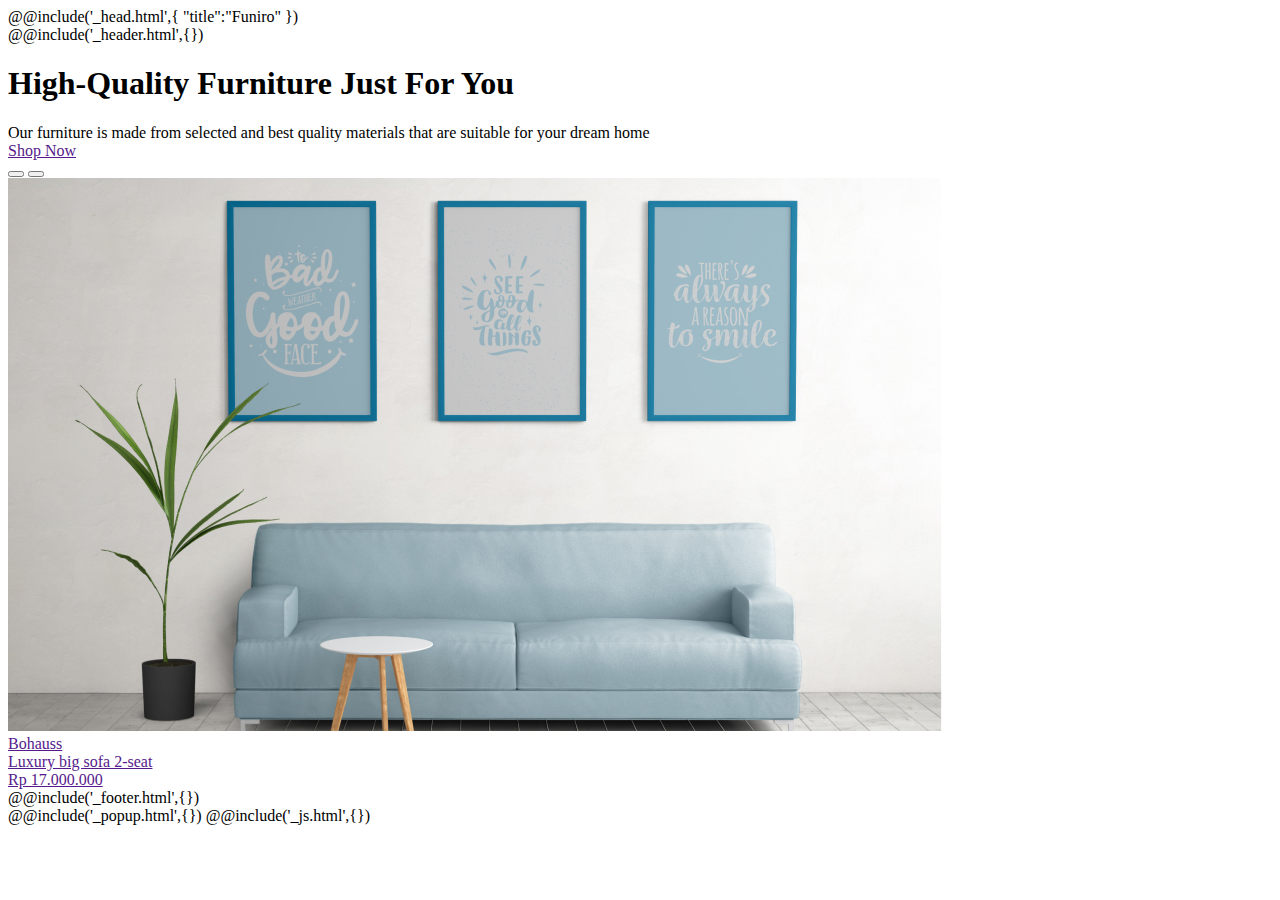
<file: #src/index.html>
<!DOCTYPE html>
<html lang="ru">
@@include('_head.html',{
"title":"Funiro"
})

<body>
	<div class="wrapper">
		@@include('_header.html',{})
		<main class="page">
			<section class="page__main-slider main-slider">
				<div class="main-slider__container _container">
					<div class=main-slider__body>
						<div class="main-slider__content content-main">
							<h1 class="content-main__title">High-Quality
								Furniture Just
								For You</h1>
							<div class="content-main__text">
								Our furniture is made from selected and best quality materials that are suitable for your dream home
							</div>
							<a href="" class="content-main__button btn">Shop Now</a>
						</div>
						<div class="main-slider__slider slider-main">
							<div class="slider-main__controls controls-slider-main">
								<div class="controls-slider-main__dotts"></div>
								<div class="controls-slider-main__arrows slider-arrows">
									<button type="button"
										class="slider-arrow slider-arrow_prev _icon-arrow-down"></button>
									<button type="button"
										class="slider-arrow slider-arrow_next _icon-arrow-down"></button>
								</div>
							</div>
							<div class="slider-main__body _swiper">
								<div class="slider-main__slide">
									<div class="slider-main__image _ibg">
										<img src="./img/img/main-slider/01.jpg" alt="Image" />
									</div>
									<a href="" class="slider-main__content">
										<div class="slider-main__title">Bohauss</div>
										<div class="slider-main__text">Luxury big sofa 2-seat</div>
										<div class="slider-main__price _icon-arrow-link">Rp 17.000.000</div>
									</a>
								</div>
								
							</div>
						</div>
					</div>
				</div>
			</section>
		</main>
		@@include('_footer.html',{})
	</div>
	@@include('_popup.html',{})
	@@include('_js.html',{})
</body>

</html>
</file>
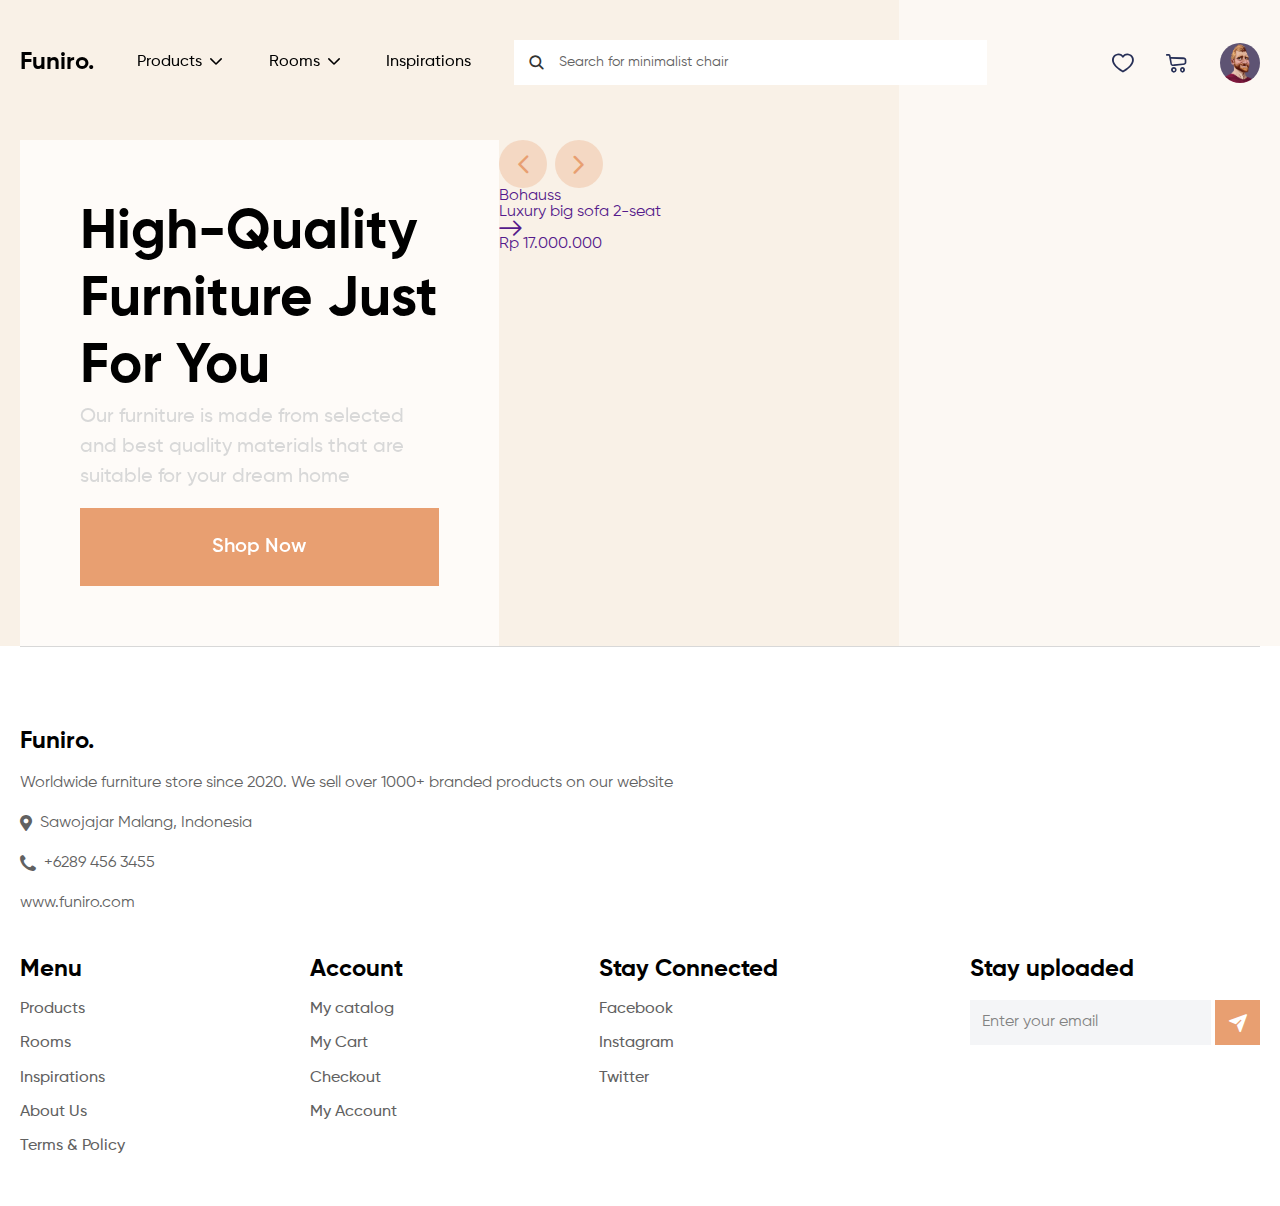
<file: pattern/index.html>
<!DOCTYPE html>
<html lang="ru">
 <head>
	<title>Funiro</title>
	<meta charset="UTF-8">
	<meta name="format-detection" content="telephone=no">
	<link rel="stylesheet" href="css/style.min.css">
	<link rel="shortcut icon" href="favicon.ico">
	<!-- <meta name="robots" content="noindex, nofollow"> -->
	<!-- <meta name="viewport" content="width=device-width, initial-scale=1.0, maximum-scale=1.0, user-scalable=0"> -->
	<meta name="viewport" content="width=device-width, initial-scale=1.0">
</head>

<body>
	<div class="wrapper">
		<header class="header">
	<div class="header__wrapper">
		<div class="header__container _container">
			<div class="header__body">
				<div class="header__main">
					<a href="#" class="header__logo">Funiro.</a>
					<div class="header__menu menu">
						<nav class="menu__body">
							<ul data-spollers="768,max" class="menu__list">
								<li class="menu__item">
									<a href="" class="menu__link">Products</a>
									<button data-spoller type="button" class="menu__arrow _icon-arrow-down"></button>
									<ul class="menu__sub-list">
										<li class="menu__sub-item">
											<a href="" class="menu__sub-link">Product №1</a>
										</li>
										<li class="menu__sub-item">
											<a href="" class="menu__sub-link">Product №2</a>
										</li>
										<li class="menu__sub-item">
											<a href="" class="menu__sub-link">Product №3</a>
										</li>
										<li class="menu__sub-item">
											<a href="" class="menu__sub-link">Product №4</a>
										</li>
									</ul>
								</li>
								<li class="menu__item">
									<a href="" class="menu__link">Rooms</a>
									<button data-spoller type="button" class="menu__arrow _icon-arrow-down"></button>
									<ul class="menu__sub-list">
										<li class="menu__sub-item">
											<a href="" class="menu__sub-link">Room №1</a>
										</li>
										<li class="menu__sub-item">
											<a href="" class="menu__sub-link">Room №2</a>
										</li>
										<li class="menu__sub-item">
											<a href="" class="menu__sub-link">Room №3</a>
										</li>
										<li class="menu__sub-item">
											<a href="" class="menu__sub-link">Room №4</a>
										</li>
									</ul>
								</li>
								<li class="menu__item">
									<a href="" class="menu__link">Inspirations</a>
								</li>
							</ul>
						</nav>
					</div>
				</div>
				<div class="header__search">
					<div class="search-form">
						<button type="button" class="search-form__icon _icon-search"></button>
						<form class="search-form__item">
							<button type="submit" class="search-form__btn _icon-search"></button>
							<input autocomplete="off" type="text" name="form[]" data-value="Search for minimalist chair"
								class="search-form__input" />
						</form>
					</div>
				</div>
				<div class="header__actions actions-header">
					<a href="" class="actions-header__item actions-header__item_favorites _icon-favorite"></a>
					<div class="actions-header__item cards-header">
						<a href="" class="cart-header__icon _icon-cart"></a>
						<div class="cart-header__body">
							<ul class="cart-header__list cart-list"></ul>
						</div>
					</div>
					<a href="" class="actions-header__item actions-header__item_user _ibg">
						<img src="./img/img/avatar.jpg" alt="Avatar" />
					</a>
				</div>
				<button type=button" class="menu__icon icon-menu">
					<span></span>
					<span></span>
					<span></span>
				</button>
			</div>
		</div>
	</div>
</header>
		<main class="page">
			<section class="page__main-slider main-slider">
				<div class="main-slider__container _container">
					<div class=main-slider__body>
						<div class="main-slider__content content-main">
							<h1 class="content-main__title">High-Quality
								Furniture Just
								For You</h1>
							<div class="content-main__text">
								Our furniture is made from selected and best quality materials that are suitable for your dream home
							</div>
							<a href="" class="content-main__button btn">Shop Now</a>
						</div>
						<div class="main-slider__slider slider-main">
							<div class="slider-main__controls controls-slider-main">
								<div class="controls-slider-main__dotts"></div>
								<div class="controls-slider-main__arrows slider-arrows">
									<button type="button"
										class="slider-arrow slider-arrow_prev _icon-arrow-down"></button>
									<button type="button"
										class="slider-arrow slider-arrow_next _icon-arrow-down"></button>
								</div>
							</div>
							<div class="slider-main__body _swiper">
								<div class="slider-main__slide">
									<div class="slider-main__image _ibg">
										<img src="./img/img/main-slider/01.jpg" alt="Image" />
									</div>
									<a href="" class="slider-main__content">
										<div class="slider-main__title">Bohauss</div>
										<div class="slider-main__text">Luxury big sofa 2-seat</div>
										<div class="slider-main__price _icon-arrow-link">Rp 17.000.000</div>
									</a>
								</div>
								
							</div>
						</div>
					</div>
				</div>
			</section>
		</main>
		<footer class="footer">
	<div class="footer__container _container">
		<div class="footer__body">
			<div class="footer__main">
				<a href="#" class="footer__logo _footer-title">Funiro.</a>
				<div class="footer__text">
					Worldwide furniture store since 2020. We sell over 1000+ branded products on our website
				</div>
				<div class="footer__contacts contacts-footer">
					<a href="" class="contacts-footer__item _icon-location">Sawojajar Malang, Indonesia</a>
					<a href="tel:+62894563455" class="contacts-footer__item _icon-phone">+6289 456 3455</a>
					<a href="" target="_blank" class="contacts-footer__item">www.funiro.com</a>
				</div>
			</div>
			<div data-spollers="768,max" class="footer__menu menu-footer">
				<div class="menu-footer__column">
					<button type="button" data-spoller class="menu-footer__title _footer-title">Menu</button>
					<ul class="menu-footer__list">
						<li><a href="" class="menu-footer__link">Products</a></li>
						<li><a href="" class="menu-footer__link">Rooms</a></li>
						<li><a href="" class="menu-footer__link">Inspirations</a></li>
						<li><a href="" class="menu-footer__link">About Us</a></li>
						<li><a href="" class="menu-footer__link">Terms & Policy</a></li>
					</ul>
				</div>
				<div class="menu-footer__column">
					<button type="button" data-spoller class="menu-footer__title _footer-title">Account</button>
					<ul class="menu-footer__list">
						<li><a href="" class="menu-footer__link">My catalog</a></li>
						<li><a href="" class="menu-footer__link">My Cart</a></li>
						<li><a href="" class="menu-footer__link">Checkout</a></li>
						<li><a href="" class="menu-footer__link">My Account</a></li>
					</ul>
				</div>
				<div class="menu-footer__column">
					<button type="button" data-spoller class="menu-footer__title _footer-title">Stay Connected</button>
					<ul class="menu-footer__list">
						<li><a href="" class="menu-footer__link">Facebook</a></li>
						<li><a href="" class="menu-footer__link">Instagram</a></li>
						<li><a href="" class="menu-footer__link">Twitter</a></li>
					</ul>
				</div>
			</div>
			<div class="footer__subscribe subscribe">
				<div class="subscribe__title _footer-title">Stay uploaded</div>
				<form data-message="subscribe" data-test action="#"" class="subscribe__form">
					<input autocomplete="off" type="email" name="form[]" data-value="Enter your email" data-error="Error"
						class="subscribe__input _req _email" />
					<button class="subscribe__button _icon-send" type="submit"></button>
				</form>
			</div>
		</div>
	</div>
</footer>
	</div>
	<div class="popup popup_popup">
	<div class="popup__content">
		<div class="popup__body">
			<div class="popup__close"></div>
		</div>
	</div>
</div>
<div class="popup popup_subscribe-message">
	<div class="popup__content">
		<div class="popup__body">
			<div class="popup__close"></div>
		</div>
	</div>
</div>
<div class="popup popup_video">
	<div class="popup__content">
		<div class="popup__body">
			<div class="popup__close popup__close_video"></div>
			<div class="popup__video _video"></div>
		</div>
	</div>
</div>

	<!-- Swiper -->
<script src="https://unpkg.com/swiper/swiper-bundle.min.js"></script>
<script src="js/vendors.min.js"></script>
<script src="js/app.min.js"></script>
</body>

</html>
</file>
<file: pattern/css/style.min.css>
@charset "UTF-8";
@font-face {
  font-family: "Gilroy";
  font-display: swap;
  src: url("../fonts/Gilroy-Bold.woff2") format("woff2"), url("../fonts/Gilroy-Bold.woff") format("woff");
  font-weight: 700;
  font-style: normal;
}
@font-face {
  font-family: "Gilroy";
  font-display: swap;
  src: url("../fonts/Gilroy-Medium.woff2") format("woff2"), url("../fonts/Gilroy-Medium.woff") format("woff");
  font-weight: 500;
  font-style: normal;
}
@font-face {
  font-family: "Gilroy";
  font-display: swap;
  src: url("../fonts/Gilroy-SemiBold.woff2") format("woff2"), url("../fonts/Gilroy-SemiBold.woff") format("woff");
  font-weight: 600;
  font-style: normal;
}
@font-face {
  font-family: "Gilroy";
  font-display: swap;
  src: url("../fonts/Gilroy-Regular.woff2") format("woff2"), url("../fonts/Gilroy-Regular.woff") format("woff");
  font-weight: 400;
  font-style: normal;
}
@font-face {
  font-family: "icons";
  font-display: swap;
  src: url("../fonts/icons.woff2") format("woff2"), url("../fonts/icons.woff") format("woff");
  font-weight: 400;
  font-style: normal;
}
._init .menu-footer__title::before, [class^=_icon-]:before,
[class*=" _icon-"]:before {
  font-family: "icons";
  font-style: normal;
  font-weight: normal;
  font-variant: normal;
  text-transform: none;
  line-height: 1;
  -webkit-font-smoothing: antialiased;
  -moz-osx-font-smoothing: grayscale;
}

[class^=_icon-]:before,
[class*=" _icon-"]:before {
  display: block;
}

._icon-arrow-down:before, ._init .menu-footer__title:before {
  content: "\e900";
}

._icon-arrow-link:before {
  content: "\e901";
}

._icon-cart:before {
  content: "\e902";
}

._icon-favorite:before {
  content: "\e903";
}

._icon-location:before {
  content: "\e904";
}

._icon-phone:before {
  content: "\e905";
}

._icon-search:before {
  content: "\e906";
}

._icon-send:before {
  content: "\e907";
}

._icon-share:before {
  content: "\e908";
}

* {
  padding: 0px;
  margin: 0px;
  border: 0px;
}

*,
*:before,
*:after {
  -moz-box-sizing: border-box;
  -webkit-box-sizing: border-box;
  box-sizing: border-box;
}

aside,
nav,
footer,
header,
section {
  display: block;
}

html {
  font-size: 16px;
}

html,
body {
  height: 100%;
  min-width: 320px;
}

body {
  line-height: 1;
  font-family: "Gilroy";
  -ms-text-size-adjust: 100%;
  -moz-text-size-adjust: 100%;
  -webkit-text-size-adjust: 100%;
}

input,
button,
textarea {
  font-family: "Gilroy";
  font-size: inherit;
}

input::-ms-clear {
  display: none;
}

button {
  cursor: pointer;
  background-color: inherit;
}

button::-moz-focus-inner {
  padding: 0;
  border: 0;
}

a,
a:visited {
  text-decoration: none;
}

a:hover {
  text-decoration: none;
}

ul li {
  list-style: none;
}

img {
  vertical-align: top;
}

h1,
h2,
h3,
h4,
h5,
h6 {
  font-weight: inherit;
  font-size: inherit;
}

/*
&::-webkit-scrollbar {
	display: none;
}
*/
body._lock {
  overflow: hidden;
}

.wrapper {
  width: 100%;
  min-height: 100%;
  overflow: hidden;
  display: flex;
  flex-direction: column;
}
._container {
  max-width: 1270px;
  margin: 0 auto;
  padding: 0 15px;
}

.btn {
  display: inline-flex;
  padding: 0px 0px;
  justify-content: center;
  align-items: center;
  padding: 0px 15px;
  text-align: center;
  transition: all 0.3s ease 0s;
  min-height: 48px;
}

.select {
  position: relative;
}
.select__item {
  position: relative;
}
.select__title {
  color: #000;
  border: 1px solid #d9d9d9;
  background-color: #fff;
  cursor: pointer;
  border-radius: 4px;
}
@media (max-width: 991.98px) {
  .select__title {
    font-size: 18px;
  }
}
.select__value {
  display: flex;
  font-size: 14px;
  height: 30px;
  padding: 0px 15px;
  align-items: center;
  justify-content: space-between;
  flex-direction: row-reverse;
}
.select__value span {
  height: 1em;
  overflow: hidden;
  display: -webkit-box;
  -webkit-line-clamp: 1;
  -webkit-box-orient: vertical;
}
.select__value:before {
  content: "";
  display: inline-block;
  transition: all 0.3s ease 0s;
  width: 11px;
  height: 7px;
  background: url("../img/icons/select.svg") center/100% no-repeat;
}
.select__input {
  width: 100%;
  background-color: transparent;
  height: 100%;
}
.select__options {
  color: #000;
  position: absolute;
  top: 29px;
  border-radius: 0 0 4px 4px;
  min-width: 100%;
  left: 0;
  background-color: #fff;
  border-top: 0;
  border: 1px solid #d9d9d9;
  border-top: 0;
  font-size: 14px;
  padding: 10px 0px 5px 0px;
}
@media (max-width: 991.98px) {
  .select__options {
    font-size: 18px;
  }
}
.select__option {
  cursor: pointer;
  padding: 5px 15px;
  margin: 0px 0px 0px 0px;
}
@media (min-width: 992px) {
  .select__option:hover {
    background: #d9d9d9;
  }
}
.select._active {
  z-index: 5;
}
.select._active .select__value:before {
  transform: rotate(-180deg);
}
.select._active .select__options {
  display: block;
}

input[type=text],
input[type=email],
input[type=tel],
textarea {
  -webkit-appearance: none;
  -moz-appearance: none;
  appearance: none;
}
input[type=text]:focus,
input[type=email]:focus,
input[type=tel]:focus,
textarea:focus {
  outline: none;
}

.input {
  border-radius: 0 !important;
  width: 100%;
  display: block;
  padding: 0px 20px;
}
textarea.input {
  resize: none;
  padding: 0px 0px;
}

.checkbox {
  position: relative;
}
.checkbox__input {
  position: absolute;
  width: 0;
  height: 0;
  opacity: 0;
  visibility: hidden;
}
.checkbox__input:checked + .checkbox__text:before {
  background: #fff url("../img/icons/check.svg") center no-repeat;
}
.checkbox__text {
  display: inline-flex;
  align-items: center;
  position: relative;
  font-size: 16px;
  color: #ffffff;
  letter-spacing: -0.3px;
  line-height: 1.25;
  cursor: pointer;
}
.checkbox__text:before {
  content: "";
  align-self: flex-start;
  margin: 0px 14px 0px 0px;
  flex: 0 0 20px;
  left: 0;
  top: 0;
  width: 20px;
  height: 18px;
  background: #fff;
  border: 1px solid #a7a9ac;
}
.checkbox a {
  color: #fff;
  text-decoration: underline;
}
@media (min-width: 992px) {
  .checkbox a:hover {
    text-decoration: none;
  }
}
.checkbox._error .checkbox__text:before {
  border: 1px solid #ee1212;
}

.options {
  display: flex;
  flex-direction: column;
  align-items: flex-start;
}
.options__item {
  position: relative;
  cursor: pointer;
}
.options__input {
  position: absolute;
  width: 0;
  height: 0;
  opacity: 0;
  left: 0;
  top: 0;
  visibility: hidden;
}
.options__input:checked + .options__text:after {
  transform: scale(1);
}
.options__text {
  display: inline-flex;
  align-items: center;
  position: relative;
  font-size: 16px;
  color: #ffffff;
  letter-spacing: -0.3px;
  line-height: 1.25;
}
.options__text:before {
  content: "";
  align-self: flex-start;
  margin: 0px 14px 0px 0px;
  flex: 0 0 20px;
  left: 0;
  top: 0;
  border-radius: 50%;
  width: 20px;
  height: 18px;
  background: #fff;
  border: 1px solid #a7a9ac;
}
.options__text:after {
  content: "";
  transition: all 0.3s ease 0s;
  transform: scale(0);
  width: 10px;
  height: 10px;
  border-radius: 50%;
  background-color: #77243a;
  position: absolute;
  left: 5px;
  top: 4px;
}

.rating {
  display: flex;
  align-items: flex-end;
  font-size: 40px;
  line-height: 0.75;
  transition: opacity 0.3s ease 0s;
}

.rating.rating_sending {
  opacity: 0.2;
}

.rating.rating_set .rating__active,
.rating.rating_set .rating__item {
  cursor: pointer;
}

.rating__body {
  position: relative;
}

.rating__body::before {
  content: "★★★★★";
  display: block;
}

.rating__active {
  position: absolute;
  width: 0%;
  height: 100%;
  top: 0;
  left: 0;
  overflow: hidden;
}

.rating__active::before {
  content: "★★★★★";
  position: absolute;
  width: 100%;
  height: 100%;
  top: 0;
  left: 0;
  color: #ffd300;
}

.rating__items {
  display: flex;
  position: absolute;
  width: 100%;
  height: 100%;
  top: 0;
  left: 0;
}

.rating__item {
  flex: 0 0 20%;
  height: 100%;
  opacity: 0;
}

.rating__value {
  font-size: 50%;
  line-height: 1;
  padding: 0px 0px 0px 10px;
}

.quantity {
  width: 88px;
  height: 40px;
  display: flex;
  border: 1px solid rgba(166, 166, 166, 0.45);
}
.quantity__button {
  flex: 0 0 30px;
  position: relative;
  cursor: pointer;
}
.quantity__button::before, .quantity__button::after {
  content: "";
  position: absolute;
  top: 50%;
  left: 50%;
  transition: all 0.3s ease 0s;
  margin: 0px 0px 0px -4.5px;
  background-color: #a6a6a6;
  width: 9px;
  height: 1px;
}
@media (min-width: 991.98px) {
  .quantity__button:hover::before, .quantity__button:hover::after {
    background-color: rgba(0, 0, 0, 0.5);
  }
}
.quantity__button_plus::before {
  transform: rotate(-90deg);
}
.quantity__input {
  flex: 1 1 auto;
}
.quantity__input input {
  height: 100%;
  color: #a6a6a6;
  font-size: 12px;
  width: 100%;
  text-align: center;
}

._footer-title {
  font-weight: 700;
  font-size: 24px;
  line-height: 120.8333333333%;
  color: #000;
}
@media (max-width: 1270px) {
  ._footer-title {
    font-size: calc(20px + 4 * ((100vw - 320px) / 950));
  }
}

.slider-arrows {
  display: grid;
  grid-template-columns: repeat(2, 48px);
  column-gap: 8px;
}

.slider-arrow {
  border-radius: 50%;
  height: 48px;
  background-color: rgba(232, 159, 113, 0.3);
  color: #E89F71;
  font-size: 12px;
  cursor: pointer;
  transition: all 0.3s ease 0s;
}
.slider-arrow_prev::before {
  transform: rotate(90deg);
}
.slider-arrow_next::before {
  transform: rotate(-90deg);
}
@media (any-hover: hover) {
  .slider-arrow:hover {
    color: #fff;
    background-color: #e89f71;
  }
}

.row:after {
  display: block;
  content: "";
  clear: both;
}

.rub:after {
  content: "₽";
}

ol.counter {
  list-style-type: none;
  counter-reset: item;
}
ol.counter li {
  position: relative;
  padding: 0px 0px 0px 45px;
}
ol.counter li:before {
  counter-increment: item;
  content: counter(item);
  position: absolute;
  left: 0;
  top: 0;
  color: #818181;
  font-size: 14px;
  font-weight: 700;
  text-align: center;
  line-height: 26px;
  border-radius: 50%;
  width: 28px;
  height: 28px;
  border: 1px solid #4274bb;
}

.ellipsis {
  display: block;
  overflow: hidden;
  width: 100%;
  white-space: nowrap;
  text-overflow: ellipsis;
}

.es {
  overflow: hidden;
  white-space: nowrap;
  text-overflow: ellipsis;
}

.table {
  display: table;
  font-size: 0;
  width: 100%;
}

.trow {
  display: table-row;
}

.cell {
  display: table-cell;
}
.cell.full {
  width: 100%;
}

._ibg {
  position: relative;
}
._ibg img {
  position: absolute;
  width: 100%;
  height: 100%;
  top: 0;
  left: 0;
  object-fit: cover;
}

body.ie ._ibg {
  background-position: center;
  background-size: cover;
  background-repeat: no-repeat;
}
body.ie ._ibg img {
  width: 0;
  height: 0;
  opacity: 0;
  visibility: hidden;
}

._video {
  position: relative;
  overflow: hidden;
  height: 0;
  padding-bottom: 56.25%;
}
._video video,
._video iframe,
._video object,
._video embed {
  position: absolute;
  top: 0;
  left: 0;
  width: 100%;
  height: 100%;
}

.videobg video,
.videobg iframe,
.videobg object,
.videobg embed {
  position: fixed;
  top: 50%;
  left: 50%;
  min-width: 100%;
  min-height: 100%;
  width: auto;
  height: auto;
  z-index: -100;
  transform: translateX(-50%) translateY(-50%);
  background-size: cover;
}

._more-content {
  transition: all 0.3s ease 0s;
  overflow: hidden;
}

._more-link {
  cursor: pointer;
}
._more-link span {
  font-style: normal;
}
._more-link span:first-child {
  display: block;
}
._more-link span:last-child {
  display: none;
}
._more-link._active span {
  font-style: normal;
}
._more-link._active span:first-child {
  display: none;
}
._more-link._active span:last-child {
  display: block;
}

#map {
  background: url("../img/icons/loading.gif") center/50px no-repeat;
}

._swiper {
  overflow: hidden;
}
._swiper .swiper-wrapper {
  width: 100%;
  height: 100%;
  box-sizing: content-box;
  display: flex;
  position: relative;
}
._swiper.swiper-container-vertical .swiper-wrapper {
  flex-direction: column;
}
._swiper.swiper-container-autoheight .swiper-wrapper {
  align-items: flex-start;
}

.swiper-container-initialized .swiper-slide {
  flex-shrink: 0;
}

.swiper-container-android .swiper-slide,
.swiper-container-android .swiper-wrapper {
  transform: translate3d(0px, 0, 0);
}

.swiper-button-lock {
  display: none !important;
}

._tabs-block {
  display: none;
}
._tabs-block._active {
  display: block;
}

.mirror {
  transform: scale(-1, 1);
}

.nicescroll-rails {
  z-index: 1000 !important;
}

._custom-scroll {
  position: fixed;
  right: 0;
  top: 0;
  width: 3px;
  height: 100%;
  z-index: 1000;
}
._custom-scroll__line {
  background-color: rgba(0, 0, 0, 0.5);
  border-radius: 3px 0 0 3px;
  position: relative;
  left: 0;
  top: 0;
  width: 100%;
}

.popup {
  -webkit-overflow-scrolling: touch;
  z-index: 100;
  padding: 30px 10px;
  position: fixed;
  top: 0px;
  left: 0;
  width: 100%;
  height: 100%;
  transition: visibility 0.8s ease 0s;
  visibility: hidden;
}
.popup::before {
  content: "";
  background-color: rgba(0, 0, 0, 0.9);
  position: fixed;
  width: 100%;
  height: 100%;
  top: 0;
  left: 0;
  opacity: 0;
  transition: opacity 0.8s ease 0s;
}
.popup.show {
  visibility: visible;
  overflow: auto;
}
.popup.show::before {
  opacity: 1;
}
.popup.show .popup__body {
  transform: scale(1);
}
.popup._active {
  overflow: auto;
  visibility: visible;
}
.popup._active::before {
  opacity: 1;
}
.popup._active .popup__body {
  transition: all 0.3s ease 0.2s;
  transform: scale(1);
}
.popup__content {
  display: flex;
  flex-direction: column;
  align-items: center;
  min-height: 100%;
  flex: 1 1 auto;
  width: 100%;
  display: flex;
  justify-content: center;
  align-items: center;
}
.popup__body {
  transform: scale(0);
  transition: all 0.3s ease 0s;
  background-color: #fff;
  padding: 50px;
  width: 100%;
  max-width: 800px;
}
.popup__close {
  width: 15px;
  height: 15px;
  position: absolute;
  top: 0px;
  right: 0px;
  cursor: pointer;
  z-index: 30;
  background: url("../img/icons/close.svg") 0 0 no-repeat;
}

.header {
  position: absolute;
  width: 100%;
  top: 0;
  left: 0;
}
.header__wrapper {
  position: fixed;
  width: 100%;
  left: 0;
  top: 0;
  z-index: 50;
}
.header__body {
  display: flex;
  align-items: center;
  padding: 5px 0px;
  min-height: 125px;
  position: relative;
}
@media (max-width: 991.98px) {
  .header__body {
    min-height: 80px;
  }
}
@media (max-width: 991.98px) {
  .header__body {
    min-height: 50px;
  }
}
.header__main {
  display: flex;
  align-items: center;
  flex: 0 0 39.8387096774%;
}
@media (max-width: 991.98px) {
  .header__main {
    flex: 1 1 auto;
  }
}
.header__logo {
  color: #000;
  font-weight: 700;
  font-size: 24px;
  z-index: 5;
  line-height: 120.8333333333%;
}
.header__search {
  padding-right: 32px;
}
@media (max-width: 1270px) {
  .header__search {
    padding-right: calc(15px + 17 * ((100vw - 320px) / 950));
  }
}
@media (min-width: 991.98px) {
  .header__search {
    flex: 1 1 auto;
  }
}

.menu {
  flex: 0 1 420px;
}
@media (max-width: 767.98px) {
  .menu__body {
    position: fixed;
    width: 100%;
    height: 100%;
    overflow: auto;
    top: 0;
    left: -100%;
    background-color: #fcf8f3;
    transition: left 0.3s ease 0s;
    padding: 70px 15px 30px 15px;
  }
  .menu__body::before {
    content: "";
    position: fixed;
    width: 100%;
    height: 100%;
    top: 0;
    left: 100%;
    transition: left 0.3s ease 0s;
    background-color: #fcf8f3;
    z-index: 5;
  }
  .menu__body._active {
    left: 0;
  }
  .menu__body._active::before {
    left: 0;
  }
}
@media (min-width: 767.98px) {
  .menu__list {
    display: flex;
    flex-wrap: wrap;
    justify-content: space-evenly;
  }
}
.menu__item {
  display: flex;
  align-items: center;
  justify-content: space-between;
  flex-wrap: wrap;
  margin: 0px 3px;
  padding: 5px 0px;
  position: relative;
  z-index: 5;
}
@media (any-hover: hover) {
  .menu__item:hover .menu__sub-list {
    transform: translate(0px, 0px);
    opacity: 1;
    visibility: visible;
    pointer-events: auto;
  }
  .menu__item:hover .menu__arrow {
    transform: rotate(-180deg);
  }
  .menu__item:hover .menu__arrow,
.menu__item:hover .menu__link {
    color: #E89F71;
  }
}
@media (min-width: 767.98px) {
  .menu__item._hover .menu__sub-list {
    transform: translate(0px, 0px);
    opacity: 1;
    visibility: visible;
    pointer-events: auto;
  }
  .menu__item._hover .menu__arrow {
    transform: rotate(-180deg);
  }
  .menu__item._hover .menu__arrow,
.menu__item._hover .menu__link {
    color: #E89F71;
  }
}
@media (max-width: 767.98px) {
  .menu__item {
    margin: 0px 0px 10px 0px;
  }
  .menu__item :last-child {
    margin: 0px;
  }
}
.menu__link {
  font-weight: 500;
  color: inherit;
  transition: color 0.3s ease 0s;
}
@media (max-width: 767.98px) {
  .menu__link {
    margin-bottom: 10px;
    font-weight: 600;
    font-size: 24px;
  }
}
.menu__sub-list {
  position: relative;
  background-color: #E89F71;
  padding: 15px;
  flex: 1 1 100%;
  z-index: 5;
}
@media (min-width: 767.98px) {
  .menu__sub-list {
    opacity: 0;
    min-width: 200px;
    transition: all 0.3s ease 0s;
    transform: translate(0, 10px);
    visibility: hidden;
    left: 0;
    pointer-events: none;
    position: absolute;
    top: 100%;
  }
}
@media (max-width: 767.98px) {
  .menu__sub-list {
    margin: 10px -15px 0px -15px;
  }
}
.menu__arrow {
  margin: 0px 0px 0px 8px;
  transition: all 0.3s ease 0s;
  font-size: 8px;
}
@media (max-width: 767.98px) {
  .menu__arrow {
    font-size: 14px;
  }
  .menu__arrow._active {
    transform: rotate(-180deg);
  }
}
.menu__sub-item:not(:last-child) {
  margin: 0px 0px 5px 0px;
}
@media (max-width: 767.98px) {
  .menu__sub-item:not(:last-child) {
    margin: 0px 0px 10px 0px;
  }
}
.menu__sub-link {
  color: #fff;
  line-height: 120%;
}
@media (any-hover: hover) {
  .menu__sub-link:hover {
    text-decoration: underline;
  }
}
@media (max-width: 767.98px) {
  .menu__sub-link {
    font-size: 18px;
  }
}

.search-form {
  max-width: 473px;
}
.search-form._active .search-form__item {
  opacity: 1;
  top: 100%;
  visibility: visible;
}
.search-form._active .search-form__icon {
  color: #E89F71;
}
.search-form__icon {
  position: relative;
  z-index: 5;
  font-size: 22px;
  color: #262f56;
}
@media (min-width: 991.98px) {
  .search-form__icon {
    display: none;
  }
}
.search-form__btn {
  flex: 0 0 45px;
  height: 45px;
  font-size: 15px;
  color: #333333;
}
.search-form__input {
  color: #616161;
  width: 100%;
  font-size: 14px;
  padding: 0px 20px 0px 0px;
}
.search-form__item {
  background-color: #fff;
  display: flex;
  align-items: center;
}
@media (max-width: 991.98px) {
  .search-form__item {
    box-shadow: 0 0 5px rgba(212, 209, 205, 0.3);
    position: absolute;
    width: 100%;
    left: 0;
    top: -100%;
    z-index: 5;
    opacity: 0;
    visibility: hidden;
    transition: all 0.3s ease 0s;
  }
}

.actions-header {
  position: relative;
  z-index: 5;
  display: grid;
  grid-template-columns: auto;
  grid-auto-flow: column;
  align-items: center;
  gap: 32px;
}
@media (max-width: 1270px) {
  .actions-header {
    gap: calc(15px + 17 * ((100vw - 320px) / 950));
  }
}
.actions-header__item_favorites {
  color: #262f56;
  font-size: 20px;
  transition: color 0.3s ease 0s;
}
@media (any-hover: hover) {
  .actions-header__item_favorites:hover {
    color: #E89F71;
  }
}
.actions-header__item_user {
  overflow: hidden;
  border-radius: 50%;
  width: 40px;
  height: 40px;
}
@media (max-width: 1270px) {
  .actions-header__item_user {
    width: calc(30px + 10 * ((100vw - 320px) / 950));
  }
}
@media (max-width: 1270px) {
  .actions-header__item_user {
    height: calc(30px + 10 * ((100vw - 320px) / 950));
  }
}

.cart-header__icon {
  color: #262f56;
  font-size: 22px;
  transition: color 0.3s ease 0s;
  position: relative;
  display: block;
}
@media (any-hover: hover) {
  .cart-header__icon:hover {
    color: #E89F71;
  }
}
.cart-header__icon span {
  position: absolute;
  width: 20px;
  height: 20px;
  display: flex;
  justify-content: center;
  align-items: center;
  top: -10px;
  right: -10px;
  border-radius: 50%;
  background-color: #E89F71;
  color: #fff;
  font-size: 12px;
}

.icon-menu {
  display: none;
}
@media (max-width: 767.98px) {
  .icon-menu {
    margin-left: 32px;
    display: block;
    position: relative;
    flex: 0 0 30px;
    height: 18px;
    cursor: pointer;
    z-index: 5;
  }
}
@media (max-width: 767.98px) and (max-width: 1270px) {
  .icon-menu {
    margin-left: calc(15px + 17 * ((100vw - 320px) / 950));
  }
}
@media (max-width: 767.98px) {
  .icon-menu span {
    transition: all 0.3s ease 0s;
    top: calc(50% - 1px);
    left: 0px;
    position: absolute;
    width: 100%;
    height: 2px;
    background-color: #000;
  }
  .icon-menu span:first-child {
    top: 0px;
  }
  .icon-menu span:last-child {
    top: auto;
    bottom: 0px;
  }
}
@media (max-width: 767.98px) {
  .icon-menu._active span {
    transform: scale(0);
  }
  .icon-menu._active span:first-child {
    transform: rotate(-45deg);
    top: calc(50% - 1px);
  }
  .icon-menu._active span:last-child {
    transform: rotate(45deg);
    bottom: calc(50% - 1px);
  }
}

.footer__body {
  border-top: 1px solid #d8d8d8;
  display: grid;
  grid-template-columns: 250px 1fr 290px;
  padding-top: 80px;
  padding-bottom: 50px;
  column-gap: 80px;
}
@media (max-width: 1270px) {
  .footer__body {
    padding-top: calc(30px + 50 * ((100vw - 320px) / 950));
  }
}
@media (max-width: 1270px) {
  .footer__body {
    padding-bottom: calc(30px + 20 * ((100vw - 320px) / 950));
  }
}
@media (max-width: 1270px) {
  .footer__body {
    column-gap: calc(0px + 80 * ((100vw - 320px) / 950));
  }
}
@media (max-width: 1282px) {
  .footer__body {
    grid-template-rows: auto auto;
    grid-template-columns: 1fr 290px;
  }
}
@media (max-width: 991.98px) {
  .footer__body {
    display: block;
  }
}
.footer__main {
  display: flex;
  flex-direction: column;
  align-items: flex-start;
}
@media (max-width: 1282px) {
  .footer__main {
    grid-column: span 2;
    margin-bottom: 40px;
  }
}
@media (max-width: 1282px) and (max-width: 1270px) {
  .footer__main {
    margin-bottom: calc(30px + 10 * ((100vw - 320px) / 950));
  }
}
.footer__logo {
  margin: 0px 0px 0.6666666667em 0px;
}
.footer__text {
  color: #616161;
  line-height: 150%;
}
.footer__text:not(:last-child) {
  margin: 0px 0px 1em 0px;
}
@media (max-width: 991.98px) {
  .footer__menu {
    margin-bottom: 40px;
  }
}
@media (max-width: 991.98px) and (max-width: 1270px) {
  .footer__menu {
    margin-bottom: calc(30px + 10 * ((100vw - 320px) / 950));
  }
}

.contacts-footer {
  display: flex;
  flex-direction: column;
  align-items: flex-start;
}
.contacts-footer__item {
  display: inline-flex;
  align-items: center;
  line-height: 150%;
  color: #616161;
  transition: color 0.3s ease 0s;
}
.contacts-footer__item::before {
  margin: 0px 8px 0px 0px;
}
.contacts-footer__item:not(:last-child) {
  margin-bottom: 16px;
}
@media (max-width: 1270px) {
  .contacts-footer__item:not(:last-child) {
    margin-bottom: calc(10px + 6 * ((100vw - 320px) / 950));
  }
}
@media (any-hover: hover) {
  .contacts-footer__item:hover {
    color: #E89F71;
  }
}

@media (min-width: 767.98px) {
  .menu-footer {
    display: flex;
  }
}
@media (min-width: 767.98px) {
  .menu-footer__column {
    flex: 0 1 33.3%;
  }
}
@media (max-width: 767.98px) {
  .menu-footer__column {
    margin-bottom: 30px;
  }
}
@media (max-width: 767.98px) and (max-width: 1270px) {
  .menu-footer__column {
    margin-bottom: calc(15px + 15 * ((100vw - 320px) / 950));
  }
}
.menu-footer__title {
  cursor: default;
}
@media (min-width: 767.98px) {
  .menu-footer__title {
    margin: 0px 0px 0.6666666667em 0px;
  }
}
._init .menu-footer__title {
  display: flex;
  width: 100%;
  flex-direction: row-reverse;
  justify-content: space-between;
  align-items: center;
}
._init .menu-footer__title::before {
  font-size: 12px;
  transition: transform 0.3s ease 0s;
}
.menu-footer__title._active::before {
  transform: rotate(-180deg);
}
.menu-footer__list li:not(:last-child) {
  margin: 0px 0px 15px 0px;
}
@media (max-width: 767.98px) {
  .menu-footer__list {
    padding: 15px 0px 0px 0px;
  }
}
.menu-footer__link {
  color: #616161;
  transition: color 0.3s ease 0s;
  line-height: 120%;
  font-weight: 500;
}
@media (any-hover: hover) {
  .menu-footer__link:hover {
    color: #E89F71;
  }
}

.subscribe__title {
  margin: 0px 0px 0.6666666667em 0px;
}
.subscribe__form {
  display: flex;
  position: relative;
}
.subscribe__form .form_error {
  position: absolute;
  top: 100%;
  margin: 3px 0px 0px 0px;
  left: 12px;
  color: red;
  font-size: 12px;
}
.subscribe__button {
  flex: 0 0 45px;
  height: 45px;
  display: flex;
  justify-content: center;
  align-items: center;
  font-size: 18px;
  background-color: #E89F71;
  color: #fff;
  margin: 0px 0px 0px 4px;
}
@media (any-hover: hover) {
  .subscribe__button:hover {
    background-color: #d49065;
  }
}
.subscribe__input {
  width: 100%;
  padding: 0px 12px;
  color: #828282;
  background-color: #F4F5F7;
}

.page {
  flex: 1 1 auto;
}
.main-slider {
  background: #FCF8F3;
}
.main-slider__container {
  position: relative;
}
@media (min-width: 991.98px) {
  .main-slider__container::before {
    content: "";
    background: #F9F1E7;
    position: absolute;
    top: 0;
    width: 100vw;
    right: 376px;
    height: 100%;
  }
}
.main-slider__body {
  padding: 140px 0px 0px 0px;
  position: relative;
  z-index: 2;
}
@media (max-width: 991.98px) {
  .main-slider__body {
    padding: 80px 0px 0px 0px;
  }
}
@media (max-width: 767.98px) {
  .main-slider__body {
    padding: 50px 0px 0px 0px;
  }
}
@media (min-width: 991.98px) {
  .main-slider__body {
    display: flex;
  }
}
.main-slider__content {
  flex: 0 0 38.59375%;
}
.main-slider__slider {
  flex: 1 1 auto;
}

.content-main {
  position: relative;
  z-index: 5;
  padding-left: 15px;
  padding-right: 15px;
  padding-top: 60px;
  padding-bottom: 60px;
}
@media (max-width: 1270px) {
  .content-main {
    padding-top: calc(15px + 45 * ((100vw - 320px) / 950));
  }
}
@media (max-width: 1270px) {
  .content-main {
    padding-bottom: calc(15px + 45 * ((100vw - 320px) / 950));
  }
}
@media (min-width: 991.98px) {
  .content-main {
    padding: 60px;
    background: rgba(255, 255, 255, 0.9);
  }
}
@media (min-width: 991.98px) and (max-width: 1270px) {
  .content-main {
    padding: calc(1px + 59 * ((100vw - 320px) / 950));
  }
}
@media (min-width: 991.98px) {
  @supports (-webkit-backdrop-filter: blur(31px)) or (backdrop-filter: blur(31px)) {
    .content-main {
      background: rgba(255, 255, 255, 0.72);
      backdrop-filter: blur(31px);
    }
  }
}
.content-main__title {
  font-size: 56px;
  font-weight: 700;
  line-height: 120%;
}
@media (max-width: 1270px) {
  .content-main__title {
    font-size: calc(24px + 32 * ((100vw - 320px) / 950));
  }
}
.content-main__title :not(:last-child) {
  margin: 0px 0px 0.2857142857em 0px;
}
.content-main__text {
  font-size: 20px;
  color: #D8D8D8;
  font-weight: 500;
  line-height: 150%;
}
@media (max-width: 1270px) {
  .content-main__text {
    font-size: calc(16px + 4 * ((100vw - 320px) / 950));
  }
}
.content-main__text:not(:last-child) {
  margin: 0px 0px 0.8em 0px;
}
.content-main__button {
  font-weight: 600;
  min-height: 78px;
  font-size: 20px;
  background-color: #E89F71;
  color: #fff;
  width: 100%;
}
@media (max-width: 1270px) {
  .content-main__button {
    min-height: calc(45px + 33 * ((100vw - 320px) / 950));
  }
}
@media (max-width: 1270px) {
  .content-main__button {
    font-size: calc(16px + 4 * ((100vw - 320px) / 950));
  }
}
@media (any-hover: hover) {
  .content-main__button:hover {
    background: #966749;
  }
}
</file>
